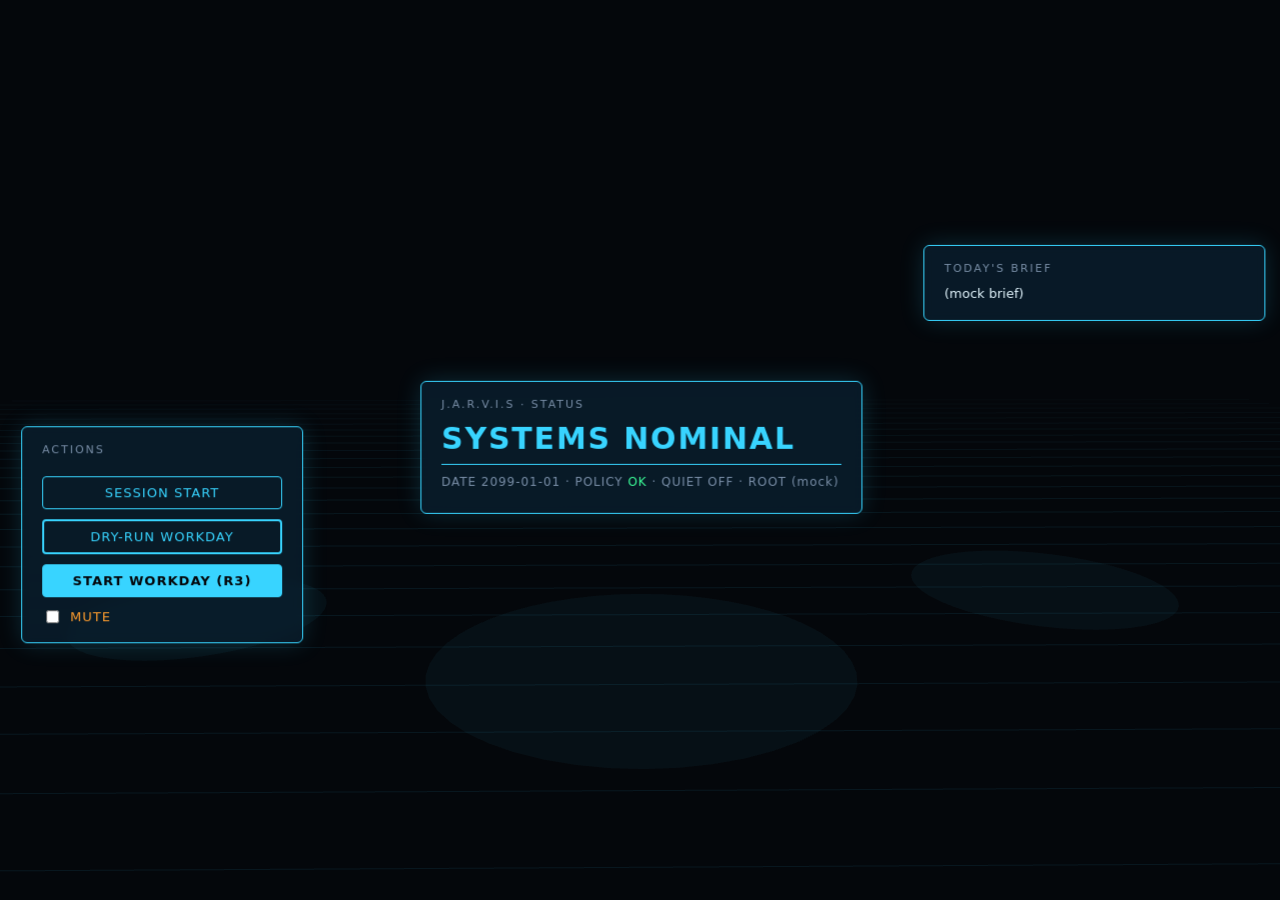
<file: apps/windows-3d/ui/index.html>
<!DOCTYPE html>
<html lang="en">
<head>
  <meta charset="utf-8" />
  <title>JARVIS 3D</title>
  <link rel="stylesheet" href="./css/desk.css" />
</head>
<body>
  <div id="banner"></div>
  <div id="desk"></div>
  <script type="module" src="./js/app.js"></script>
</body>
</html>
</file>
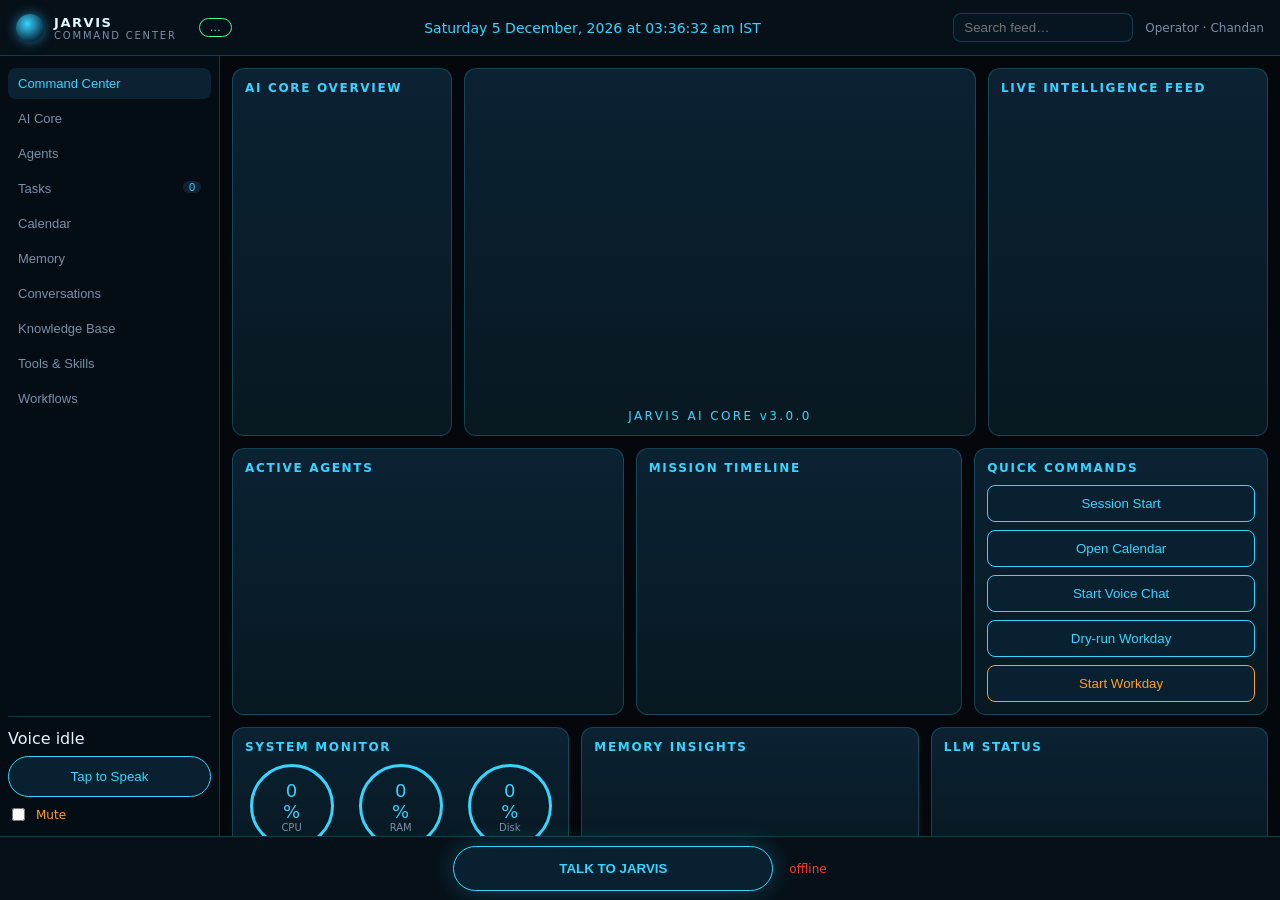
<file: apps/windows-cc/ui/index.html>
<!DOCTYPE html>
<html lang="en">
<head>
  <meta charset="UTF-8" />
  <meta name="viewport" content="width=device-width, initial-scale=1" />
  <title>JARVIS Command Center</title>
  <link rel="stylesheet" href="css/hud.css" />
</head>
<body>
  <div id="app">
    <header class="topbar">
      <div class="brand">
        <span class="brand-mark"></span>
        <div>
          <div class="brand-title">JARVIS</div>
          <div class="brand-sub">COMMAND CENTER</div>
        </div>
        <span id="sys-pill" class="pill">…</span>
      </div>
      <div id="clock" class="clock">—</div>
      <div class="top-right">
        <input id="feed-search" type="search" placeholder="Search feed…" />
        <span class="operator">Operator · Chandan</span>
      </div>
    </header>

    <aside class="sidebar">
      <nav id="nav">
        <button data-route="home" class="active">Command Center</button>
        <button data-route="core">AI Core</button>
        <button data-route="agents">Agents</button>
        <button data-route="tasks">Tasks <span class="badge" id="badge-tasks">0</span></button>
        <button data-route="calendar">Calendar</button>
        <button data-route="memory">Memory</button>
        <button data-route="conversations">Conversations</button>
        <button data-route="knowledge">Knowledge Base</button>
        <button data-route="skills">Tools &amp; Skills</button>
        <button data-route="workflows">Workflows</button>
      </nav>
      <div class="voice-side">
        <div id="voice-state">Voice idle</div>
        <button id="btn-listen" class="mic">Tap to Speak</button>
        <label class="mute-row"><input type="checkbox" id="chk-mute" /> Mute</label>
      </div>
    </aside>

    <main id="main">
      <!-- HOME -->
      <section id="page-home" class="page active">
        <div class="hero">
          <div class="health panel">
            <h3>AI Core Overview</h3>
            <ul id="health-list"></ul>
          </div>
          <div class="core panel">
            <canvas id="sphere" width="320" height="320" aria-label="AI Core"></canvas>
            <div class="core-label">JARVIS AI CORE v3.0.0</div>
          </div>
          <div class="feed panel">
            <h3>Live Intelligence Feed</h3>
            <div id="feed-list" class="scroll"></div>
          </div>
        </div>
        <div class="mid">
          <div class="panel">
            <h3>Active Agents</h3>
            <div id="agents-grid" class="agents-grid"></div>
          </div>
          <div class="panel">
            <h3>Mission Timeline</h3>
            <div id="timeline" class="scroll"></div>
          </div>
          <div class="panel">
            <h3>Quick Commands</h3>
            <div class="qcmds">
              <button id="cmd-session">Session Start</button>
              <button id="cmd-calendar">Open Calendar</button>
              <button id="cmd-voice">Start Voice Chat</button>
              <button id="cmd-dry">Dry-run Workday</button>
              <button id="cmd-workday" class="danger">Start Workday</button>
            </div>
          </div>
        </div>
        <div class="bottom">
          <div class="panel">
            <h3>System Monitor</h3>
            <div class="gauges">
              <div class="gauge"><span id="g-cpu">0</span>%<small>CPU</small></div>
              <div class="gauge"><span id="g-ram">0</span>%<small>RAM</small></div>
              <div class="gauge"><span id="g-disk">0</span>%<small>Disk</small></div>
            </div>
          </div>
          <div class="panel">
            <h3>Memory Insights</h3>
            <div id="memory-stats"></div>
          </div>
          <div class="panel">
            <h3>LLM Status</h3>
            <div id="llm-grid" class="llm-grid"></div>
          </div>
        </div>
      </section>

      <!-- OTHER ROUTES -->
      <section id="page-core" class="page"><h2>AI Core</h2><div id="core-page"></div></section>
      <section id="page-agents" class="page"><h2>Agents</h2><div id="agents-page"></div></section>
      <section id="page-tasks" class="page"><h2>Tasks</h2><p class="muted">Task list from Task agent / checklist files when present.</p><div id="tasks-page"></div></section>
      <section id="page-calendar" class="page"><h2>Calendar</h2><div id="calendar-page"></div></section>
      <section id="page-memory" class="page"><h2>Memory</h2><div id="memory-page"></div></section>
      <section id="page-conversations" class="page"><h2>Conversations</h2><div id="conv-page" class="scroll"></div></section>
      <section id="page-knowledge" class="page"><h2>Knowledge Base</h2><div id="knowledge-page"></div></section>
      <section id="page-skills" class="page"><h2>Tools &amp; Skills</h2><div id="skills-page"></div></section>
      <section id="page-workflows" class="page"><h2>Workflows</h2><div id="workflows-page"></div></section>
    </main>

    <footer class="talkbar">
      <button id="btn-talk" class="talk">TALK TO JARVIS</button>
      <span id="banner" class="banner"></span>
    </footer>
  </div>

  <div id="r3-modal" class="modal hidden" role="dialog" aria-modal="true">
    <div class="modal-card">
      <h3 class="gold">R3 Confirmation</h3>
      <p>Start real workday? This is not a dry-run.</p>
      <div class="modal-actions">
        <button id="r3-cancel">Cancel</button>
        <button id="r3-confirm" class="danger">Confirm Start Workday</button>
      </div>
    </div>
  </div>

  <script type="module" src="js/app.js"></script>
</body>
</html>
</file>
<file: apps/windows-3d/ui/css/desk.css>
:root{--bg:#04070b;--panel:#0b2233;--cyan:#38d4ff;--text:#e4f6ff;--gold:#ff9d2e;--muted:#7a8fa8;--danger:#ff3b30;--ok:#3dff9a}
html,body{margin:0;height:100%;overflow:hidden;background:var(--bg);color:var(--text);font-family:"Segoe UI",system-ui,sans-serif}
#desk{position:fixed;inset:0}
#desk canvas{display:block}
.css2d-layer{position:absolute;inset:0;pointer-events:none}
.plate{pointer-events:auto;background:rgba(11,34,51,.72);border:1px solid var(--cyan);border-radius:6px;padding:16px 20px;box-shadow:0 0 24px rgba(56,212,255,.18);backdrop-filter:blur(6px);color:var(--text);user-select:none}
.plate-title{font-size:11px;letter-spacing:.18em;text-transform:uppercase;color:var(--muted);margin-bottom:10px}
.status-plate{width:400px}
.headline{font-size:30px;font-weight:600;letter-spacing:.06em;color:var(--cyan);padding-bottom:8px;border-bottom:1px solid var(--cyan)}
.headline.quiet{color:var(--gold);border-color:var(--gold)}
.headline.danger{color:var(--danger);border-color:var(--danger)}
.strip{margin-top:10px;font-size:12px;letter-spacing:.08em;color:var(--muted)}
.strip .ok{color:var(--ok)}.strip .bad{color:var(--danger)}.strip .gold{color:var(--gold)}
.status-error{margin-top:8px;font-size:12px;color:var(--danger)}
.brief-plate{width:300px}
.brief-text{max-height:260px;overflow-y:auto;white-space:pre-wrap;font-size:13px;line-height:1.45}
.brief-text.empty{color:var(--muted);font-style:italic}
.actions-plate{width:240px;display:flex;flex-direction:column;gap:10px}
.btn{font:inherit;font-size:13px;letter-spacing:.08em;padding:8px 12px;border-radius:4px;border:1px solid var(--cyan);background:transparent;color:var(--cyan);cursor:pointer}
.btn:hover{background:rgba(56,212,255,.12)}
.btn.primary{border-width:2px}
.btn.filled{background:var(--cyan);color:var(--bg);font-weight:600}
.btn.filled:hover{background:#6fe0ff}
.mute-row{display:flex;align-items:center;gap:8px;color:var(--gold);font-size:13px;letter-spacing:.08em;cursor:pointer}
.mute-row input{accent-color:var(--gold)}
#banner{position:fixed;top:10px;left:50%;transform:translateX(-50%);z-index:10;padding:6px 14px;border:1px solid var(--danger);background:rgba(255,59,48,.12);color:var(--danger);font-size:13px;border-radius:4px;display:none}
#banner.show{display:block}
#banner.info{border-color:var(--cyan);background:rgba(56,212,255,.12);color:var(--cyan)}
.r3-overlay{position:fixed;inset:0;z-index:20;background:rgba(4,7,11,.78);display:flex;align-items:center;justify-content:center}
.r3-card{background:var(--panel);border:1px solid var(--cyan);border-radius:6px;padding:18px 22px;max-width:420px;color:var(--text);box-shadow:0 0 24px rgba(56,212,255,.25)}
.r3-card h2{margin:0 0 10px;color:var(--gold);font-size:16px;letter-spacing:.08em}
.r3-card p{margin:0 0 16px;font-size:13px;line-height:1.4}
.r3-row{display:flex;gap:10px;justify-content:flex-end}
.r3-row button{background:transparent;color:var(--cyan);border:1px solid var(--cyan);padding:6px 14px;border-radius:4px;cursor:pointer}
.r3-row button.cancel{color:var(--muted);border-color:var(--muted)}
</file>
<file: apps/windows-cc/ui/css/hud.css>
:root {
  --bg: #04070b;
  --panel: #0b2233;
  --cyan: #38d4ff;
  --text: #e4f6ff;
  --gold: #ff9d2e;
  --muted: #7a8fa8;
  --danger: #ff3b30;
  --ok: #3dff9a;
  --border: rgba(56, 212, 255, 0.22);
  font-family: "Segoe UI", system-ui, sans-serif;
}
* { box-sizing: border-box; }
html, body { margin: 0; height: 100%; background: var(--bg); color: var(--text); }
#app {
  display: grid;
  grid-template-columns: 220px 1fr;
  grid-template-rows: 56px 1fr 64px;
  height: 100vh;
}
.topbar {
  grid-column: 1 / -1;
  display: flex; align-items: center; justify-content: space-between;
  padding: 0 16px; border-bottom: 1px solid var(--border); background: #061018;
}
.brand { display: flex; align-items: center; gap: 10px; }
.brand-mark {
  width: 28px; height: 28px; border-radius: 50%;
  background: radial-gradient(circle at 40% 35%, var(--cyan), #0a3048 70%);
  box-shadow: 0 0 12px rgba(56,212,255,.5);
}
.brand-title { font-weight: 700; letter-spacing: .12em; font-size: 13px; }
.brand-sub { font-size: 10px; color: var(--muted); letter-spacing: .18em; }
.pill {
  margin-left: 12px; padding: 2px 10px; border-radius: 999px;
  font-size: 11px; border: 1px solid var(--ok); color: var(--ok);
}
.pill.bad { border-color: var(--danger); color: var(--danger); }
.clock { color: var(--cyan); font-variant-numeric: tabular-nums; font-size: 14px; }
.top-right { display: flex; align-items: center; gap: 12px; }
#feed-search {
  background: #071520; border: 1px solid var(--border); color: var(--text);
  border-radius: 8px; padding: 6px 10px; width: 180px;
}
.operator { color: var(--muted); font-size: 12px; }
.sidebar {
  border-right: 1px solid var(--border); background: #050d14;
  display: flex; flex-direction: column; padding: 12px 8px;
}
#nav { display: flex; flex-direction: column; gap: 4px; flex: 1; }
#nav button {
  text-align: left; background: transparent; border: 0; color: var(--muted);
  padding: 8px 10px; border-radius: 8px; cursor: pointer; font-size: 13px;
}
#nav button:hover, #nav button.active { background: var(--panel); color: var(--cyan); }
.badge {
  float: right; background: #123; color: var(--cyan); border-radius: 8px;
  padding: 0 6px; font-size: 11px;
}
.voice-side { border-top: 1px solid var(--border); padding-top: 12px; }
.mic {
  width: 100%; margin-top: 8px; padding: 12px; border-radius: 999px;
  border: 1px solid var(--cyan); background: #082030; color: var(--cyan); cursor: pointer;
}
.mute-row { display: flex; gap: 8px; align-items: center; margin-top: 8px; color: var(--gold); font-size: 12px; }
#main { overflow: auto; padding: 12px; }
.page { display: none; }
.page.active { display: block; }
.panel {
  background: linear-gradient(180deg, #0b2233, #071820);
  border: 1px solid var(--border); border-radius: 12px; padding: 12px;
}
.panel h3 { margin: 0 0 10px; font-size: 12px; letter-spacing: .14em; color: var(--cyan); text-transform: uppercase; }
.hero, .mid, .bottom { display: grid; gap: 12px; margin-bottom: 12px; }
.hero { grid-template-columns: 220px 1fr 280px; min-height: 300px; }
.mid { grid-template-columns: 1.2fr 1fr .9fr; }
.bottom { grid-template-columns: 1fr 1fr 1fr; }
.core { display: flex; flex-direction: column; align-items: center; justify-content: center; }
.core-label { margin-top: 8px; color: var(--cyan); letter-spacing: .2em; font-size: 12px; }
#health-list { list-style: none; margin: 0; padding: 0; font-size: 13px; }
#health-list li { display: flex; justify-content: space-between; padding: 6px 0; border-bottom: 1px solid rgba(255,255,255,.04); }
.scroll { max-height: 240px; overflow: auto; font-size: 12px; }
.feed-item { padding: 8px 0; border-bottom: 1px solid rgba(255,255,255,.05); }
.feed-item .t { color: var(--muted); font-size: 10px; }
.agents-grid { display: grid; grid-template-columns: 1fr 1fr; gap: 8px; }
.agent-card {
  border: 1px solid var(--border); border-radius: 8px; padding: 8px; font-size: 12px;
  display: flex; justify-content: space-between; align-items: center; gap: 6px;
}
.agent-card button { font-size: 11px; cursor: pointer; background: #082030; border: 1px solid var(--border); color: var(--text); border-radius: 6px; padding: 4px 8px; }
.state-active { color: var(--ok); }
.state-standby { color: var(--muted); }
.state-error { color: var(--danger); }
.qcmds { display: grid; gap: 8px; }
.qcmds button, .talk, .modal-actions button {
  background: #082030; border: 1px solid var(--cyan); color: var(--cyan);
  border-radius: 8px; padding: 10px; cursor: pointer;
}
.qcmds button.danger, #r3-confirm.danger, #cmd-workday.danger {
  border-color: var(--gold); color: var(--gold);
}
.gauges { display: flex; gap: 16px; justify-content: space-around; }
.gauge {
  width: 84px; height: 84px; border-radius: 50%; border: 3px solid var(--cyan);
  display: flex; flex-direction: column; align-items: center; justify-content: center;
  font-size: 18px; color: var(--cyan);
}
.gauge small { font-size: 10px; color: var(--muted); }
.llm-grid { display: grid; grid-template-columns: 1fr 1fr; gap: 6px; font-size: 12px; }
.llm {
  border: 1px solid var(--border); border-radius: 8px; padding: 8px;
  display: flex; justify-content: space-between;
}
.llm.connected { border-color: var(--ok); }
.llm.missing_key, .llm.auth_error, .llm.network_error { opacity: .75; }
.talkbar {
  grid-column: 1 / -1; display: flex; align-items: center; justify-content: center; gap: 16px;
  border-top: 1px solid var(--border); background: #061018;
}
.talk {
  min-width: 320px; border-radius: 999px; padding: 14px 28px; font-weight: 600;
  box-shadow: 0 0 24px rgba(56,212,255,.25);
}
.banner { color: var(--danger); font-size: 12px; min-height: 1em; }
.gold { color: var(--gold) !important; }
.muted { color: var(--muted); }
.modal {
  position: fixed; inset: 0; background: rgba(0,0,0,.65);
  display: flex; align-items: center; justify-content: center; z-index: 50;
}
.modal.hidden { display: none; }
.modal-card {
  background: var(--panel); border: 1px solid var(--gold); border-radius: 12px;
  padding: 20px; width: min(420px, 92vw);
}
.modal-actions { display: flex; gap: 10px; justify-content: flex-end; margin-top: 16px; }
@media (max-width: 1100px) {
  .hero, .mid, .bottom { grid-template-columns: 1fr; }
}
</file>
